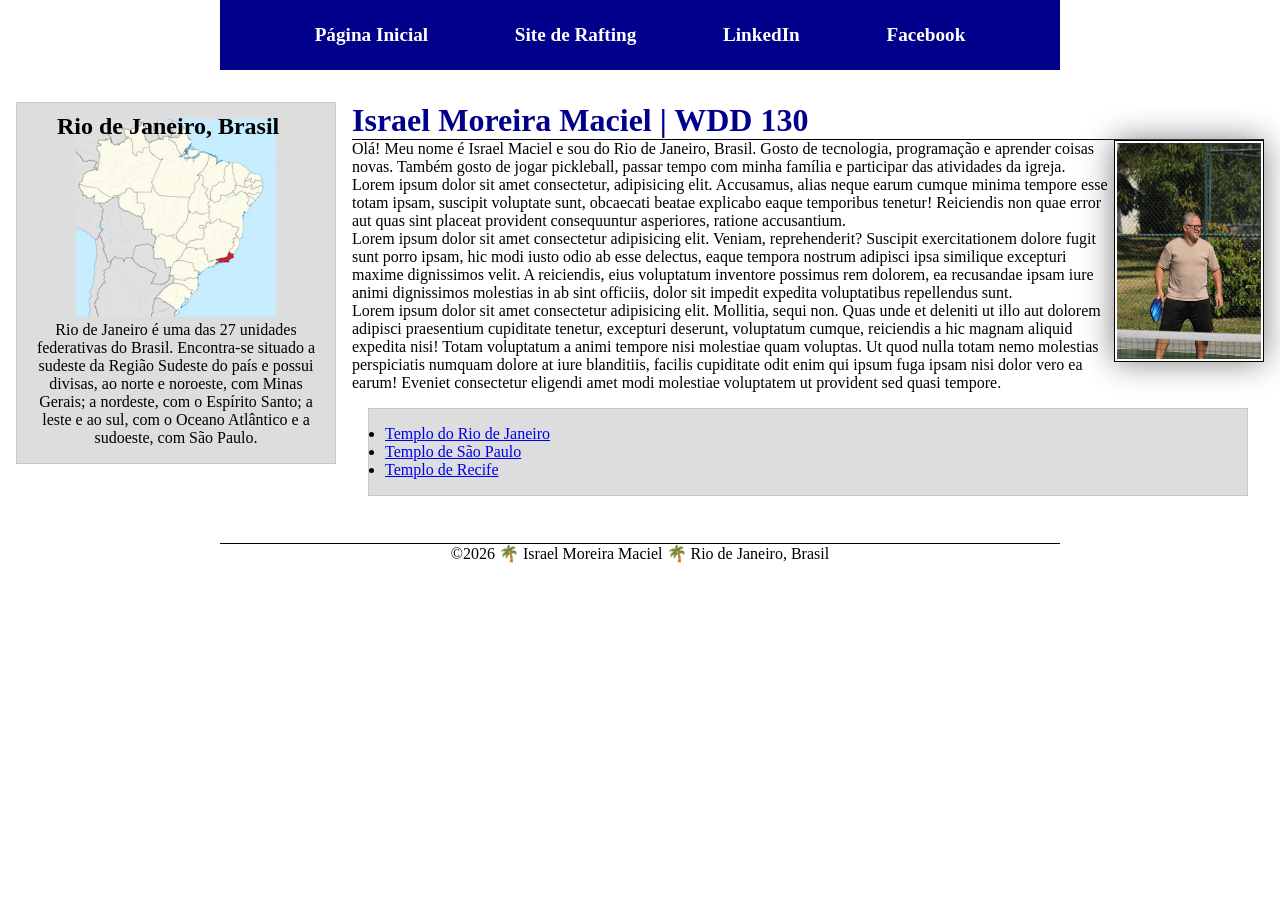
<file: index.html>
<!DOCTYPE html>
<html lang="pt-br">
<head>
    <meta charset="UTF-8">
    <meta name="viewport" content="width=device-width, initial-scale=1.0">
    <title>Israel Moreira Maciel | WDD 130</title>
    <meta name="description" content="Página do Perfil de Israel Moreira Maciel, Curso WDD 130">
    <meta name="author" content="Israel Moreira Maciel">
    <link rel="stylesheet" href="estilos/estilos.css">
</head>
<body>
    <header>
        <nav>
            <a href="#">Página Inicial</a>
            <a href="wwr/">Site de Rafting</a>
            <a href="https://linkedin.com" target="_blank">LinkedIn</a>
            <a href="https://facebook.com" target="_blank">Facebook</a>
        </nav>
    </header>
    <div class="grid">
        <main>
            <h1>Israel Moreira Maciel | WDD 130</h1>
            <img 
            src="imagens/perfil.jpg" alt="Foto do Perfil de Israel Maciel" width="200">
            <p>Olá! Meu nome é Israel Maciel e sou do Rio de Janeiro, Brasil.
  Gosto de tecnologia, programação e aprender coisas novas.
  Também gosto de jogar pickleball, passar tempo com minha família
  e participar das atividades da igreja.</p>
           <p>Lorem ipsum dolor sit amet consectetur, adipisicing elit. Accusamus, alias neque earum cumque minima tempore esse totam ipsam, suscipit voluptate sunt, obcaecati beatae explicabo eaque temporibus tenetur! Reiciendis non quae error aut quas sint placeat provident consequuntur asperiores, ratione accusantium.</p>
            <p>Lorem ipsum dolor sit amet consectetur adipisicing elit. Veniam, reprehenderit? Suscipit exercitationem dolore fugit sunt porro ipsam, hic modi iusto odio ab esse delectus, eaque tempora nostrum adipisci ipsa similique excepturi maxime dignissimos velit. A reiciendis, eius voluptatum inventore possimus rem dolorem, ea recusandae ipsam iure animi dignissimos molestias in ab sint officiis, dolor sit impedit expedita voluptatibus repellendus sunt.</p>
            <p>Lorem ipsum dolor sit amet consectetur adipisicing elit. Mollitia, sequi non. Quas unde et deleniti ut illo aut dolorem adipisci praesentium cupiditate tenetur, excepturi deserunt, voluptatum cumque, reiciendis a hic magnam aliquid expedita nisi! Totam voluptatum a animi tempore nisi molestiae quam voluptas. Ut quod nulla totam nemo molestias perspiciatis numquam dolore at iure blanditiis, facilis cupiditate odit enim qui ipsum fuga ipsam nisi dolor vero ea earum! Eveniet consectetur eligendi amet modi molestiae voluptatem ut provident sed quasi tempore.</p>

            <ul class="caixa">
                <li><a href="https://www.churchofjesuschrist.org/temples/details/rio-de-janeiro-brazil-temple?lang=por" target="_blank">Templo do Rio de Janeiro</a></li>
                <li><a href="https://www.churchofjesuschrist.org/temples/details/sao-paulo-brazil-temple?lang=por" target="_blank">Templo de São Paulo</a></li>
               <li><a href="https://www.churchofjesuschrist.org/temples/details/recife-brazil-temple?lang=por" target="_blank">Templo de Recife</a></li>
           </ul>

         </main>
        <aside class="caixa">
            <h2>Rio de Janeiro, Brasil</h2>
            <img src="imagens/rio-de-janeiro-in-brazil.png" alt="Rio de Janeiro no mapa do Brasil">
           <p>Rio de Janeiro é uma das 27 unidades federativas do Brasil. Encontra-se situado a sudeste da Região Sudeste do país e possui divisas, ao norte e noroeste, com Minas Gerais; a nordeste, com o Espírito Santo; a leste e ao sul, com o Oceano Atlântico e a sudoeste, com São Paulo.</p>
        </aside>
    </div>
    <footer>
        <p>©2026 🌴 Israel Moreira Maciel 🌴 Rio de Janeiro, Brasil</p>
    </footer>
</body>
</html>
</file>
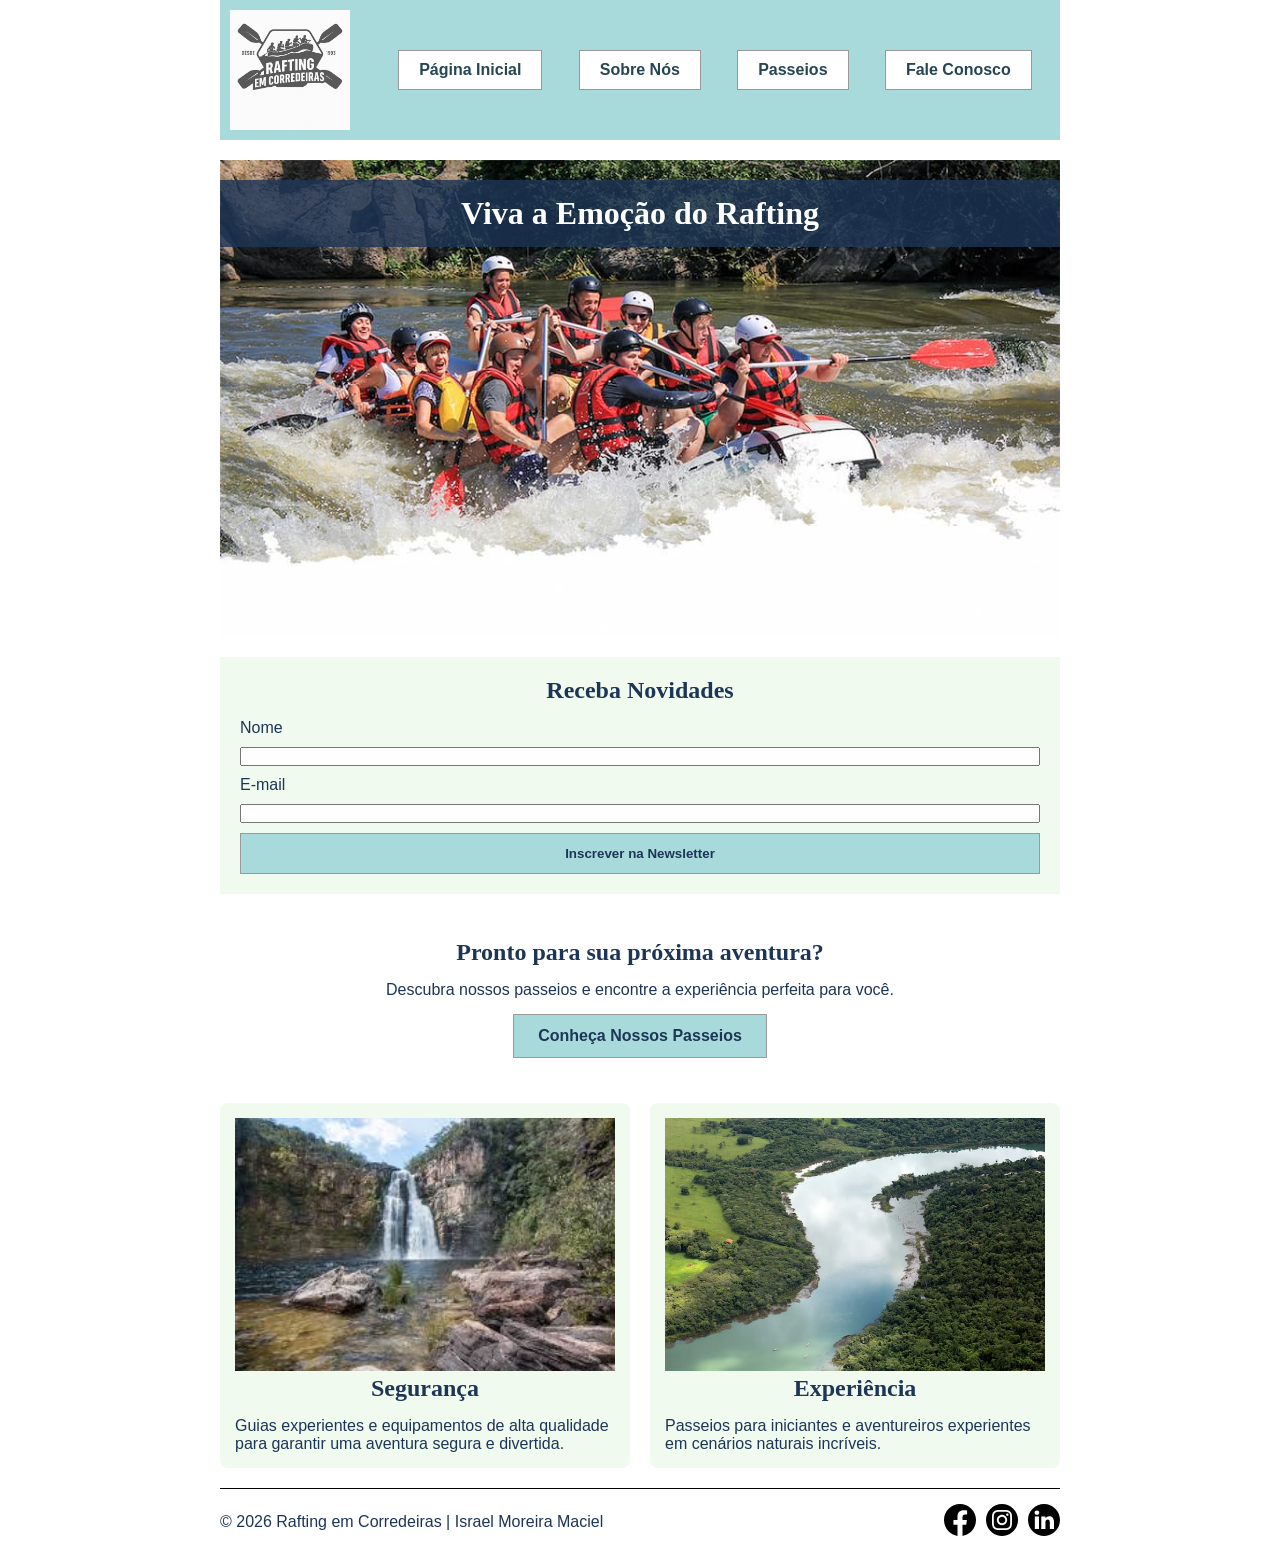
<file: wwr/index.html>
<!DOCTYPE html>
<html lang="pt-BR">

<head>
    <meta charset="UTF-8">
    <meta name="description"
        content="Rafting em Corredeiras oferece aventuras inesquecíveis, passeios emocionantes e experiências seguras em meio à natureza.">
    <meta name="author" content="Israel Moreira Maciel">
    <meta name="viewport" content="width=device-width, initial-scale=1.0">
    <title>Rafting em Corredeiras | Aventuras e Passeios de Rafting</title>
    <link rel="stylesheet" href="estilos/rafting.css">
</head>

<body>
    <header> <img src="imagens/logo.png" alt="Logo Rafting em Corredeiras">
        <nav> <a href="index.html">Página Inicial</a> <a href="sobre.html">Sobre Nós</a> <a
                href="passeios.html">Passeios</a> <a href="contato.html">Fale Conosco</a> </nav>
    </header>
    <main>
        <div class="hero"> <img src="imagens/hero2.jpg" alt="Aventura de rafting">
            <h1>Viva a Emoção do Rafting</h1>
        </div>
        <section class="newsletter">
            <h2>Receba Novidades</h2>
            <form action="#" method="post"> <label for="nome-news">Nome</label> <input type="text" id="nome-news"
                    name="nome-news" required> <label for="email-news">E-mail</label> <input type="email"
                    id="email-news" name="email-news" required> <button type="submit">Inscrever na Newsletter</button>
            </form>
        </section>
        <section class="cta">
            <h2>Pronto para sua próxima aventura?</h2>
            <p> Descubra nossos passeios e encontre a experiência perfeita para você. </p> <a href="passeios.html"
                class="botao-cta"> Conheça Nossos Passeios </a>
        </section>
        <section class="home-grid">
            <div> <img src="imagens/aventura1.jpg" alt="Rafting em corredeiras">
                <h2>Segurança</h2>
                <p> Guias experientes e equipamentos de alta qualidade para garantir uma aventura segura e divertida.
                </p>
            </div>
            <div> <img src="imagens/aventura3.jpg" alt="Grupo praticando rafting">
                <h2>Experiência</h2>
                <p> Passeios para iniciantes e aventureiros experientes em cenários naturais incríveis. </p>
            </div>
        </section>
    </main>
    <footer>
        <p> © 2026 Rafting em Corredeiras | Israel Moreira Maciel </p>
        <nav class="redes-sociais"> <a href="https://facebook.com"> <img src="imagens/facebook.svg" alt="Facebook"> </a>
            <a href="https://instagram.com"> <img src="imagens/instagram.svg" alt="Instagram"> </a> <a
                href="https://linkedin.com"> <img src="imagens/linkedin.svg" alt="LinkedIn"> </a>
        </nav>
    </footer>
</body>

</html>
</file>
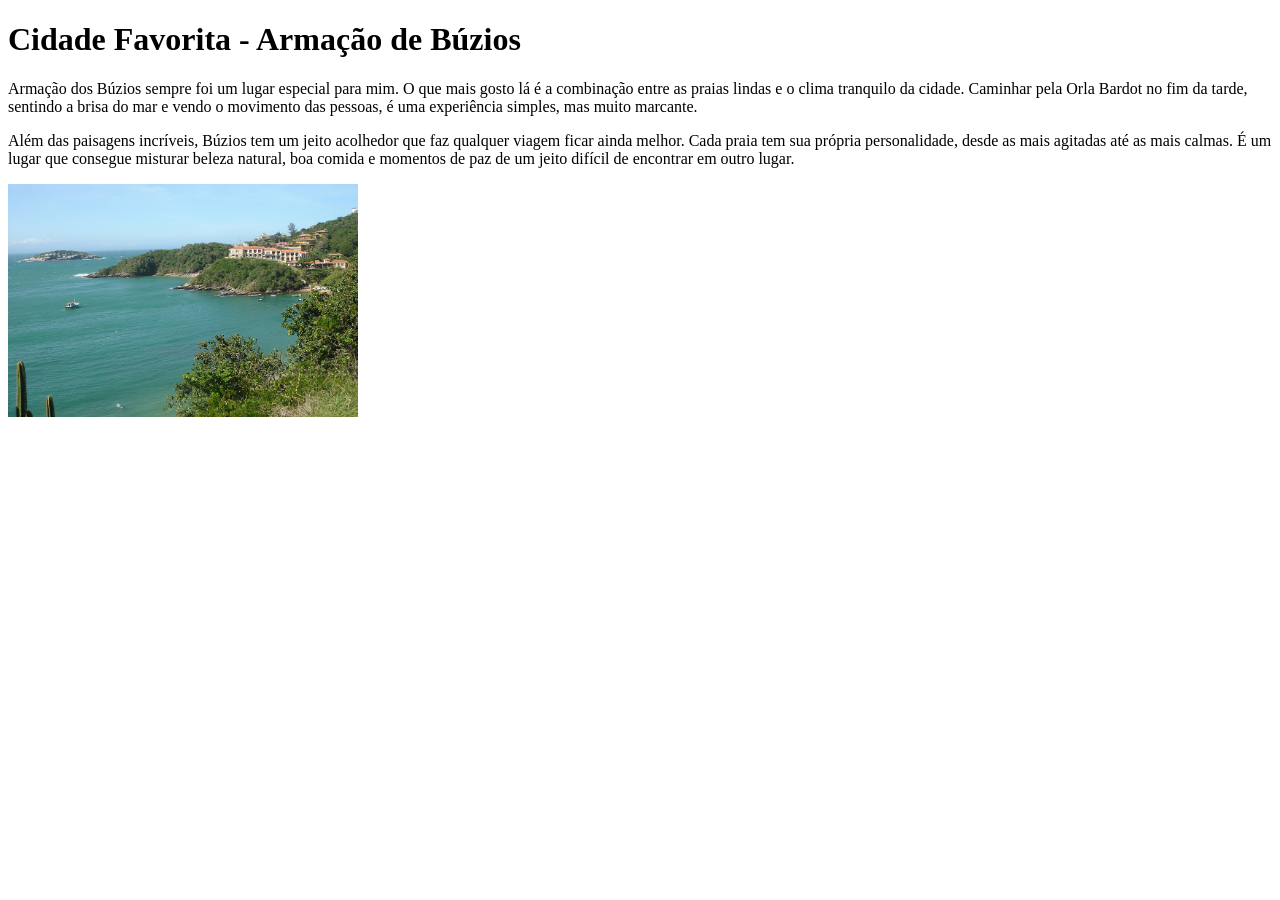
<file: semana01/cidade-favorita.html>
<!DOCTYPE html>
<html lang="pt-BR">
<head>
    <meta charset="UTF-8">
    <meta name="viewport" content="width=device-width, initial-scale=1.0">
    <title>Cidade Favorita</title>
</head>
<body>
    <h1>Cidade Favorita - Armação de Búzios</h1>
    <p>Armação dos Búzios sempre foi um lugar especial para mim. O que mais gosto lá é a combinação entre as praias lindas e o clima tranquilo da cidade. Caminhar pela Orla Bardot no fim da tarde, sentindo a brisa do mar e vendo o movimento das pessoas, é uma experiência simples, mas muito marcante.</p>
    <p>Além das paisagens incríveis, Búzios tem um jeito acolhedor que faz qualquer viagem ficar ainda melhor. Cada praia tem sua própria personalidade, desde as mais agitadas até as mais calmas. É um lugar que consegue misturar beleza natural, boa comida e momentos de paz de um jeito difícil de encontrar em outro lugar.</p>
    <img src="imagens/praia-joao-fernandes-armacao-buzios.JPG" width="350">
</body>
</html>
</file>
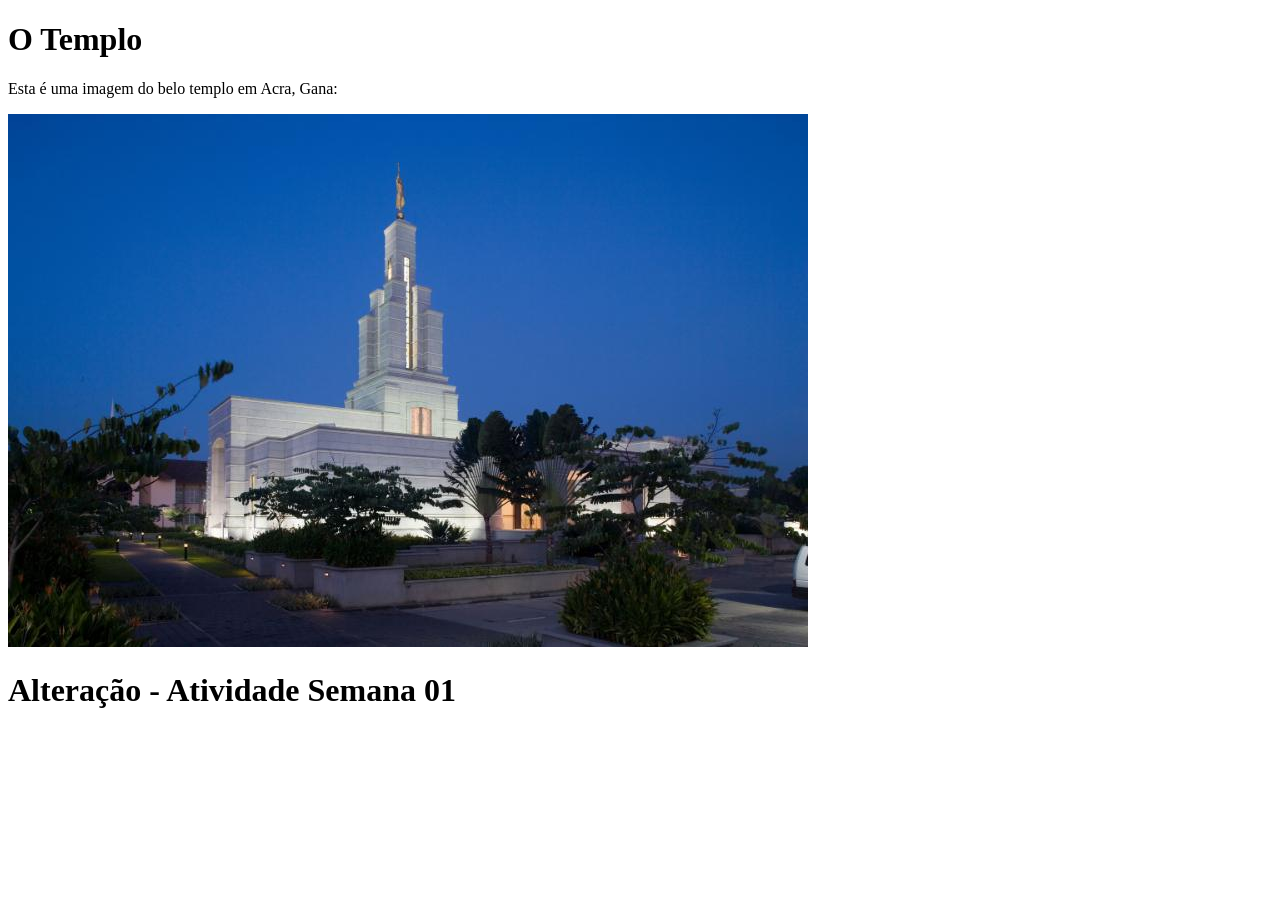
<file: semana01/imagens.html>
<!DOCTYPE html>
<html lang="pt-br">
<head>
    <meta charset="UTF-8">
    <meta name="viewport" content="width=device-width, initial-scale=1.0">
    <title>Imagem do Templo</title>
</head>
<body>
    <h1>O Templo</h1>
    <p>Esta é uma imagem do belo templo em Acra, Gana:</p>
    <img src="imagens/templo-pequeno.jpg" alt="O Templo de Acra, Gana">
    <h1>Alteração - Atividade Semana 01</h1>
</body>
</html>
</file>
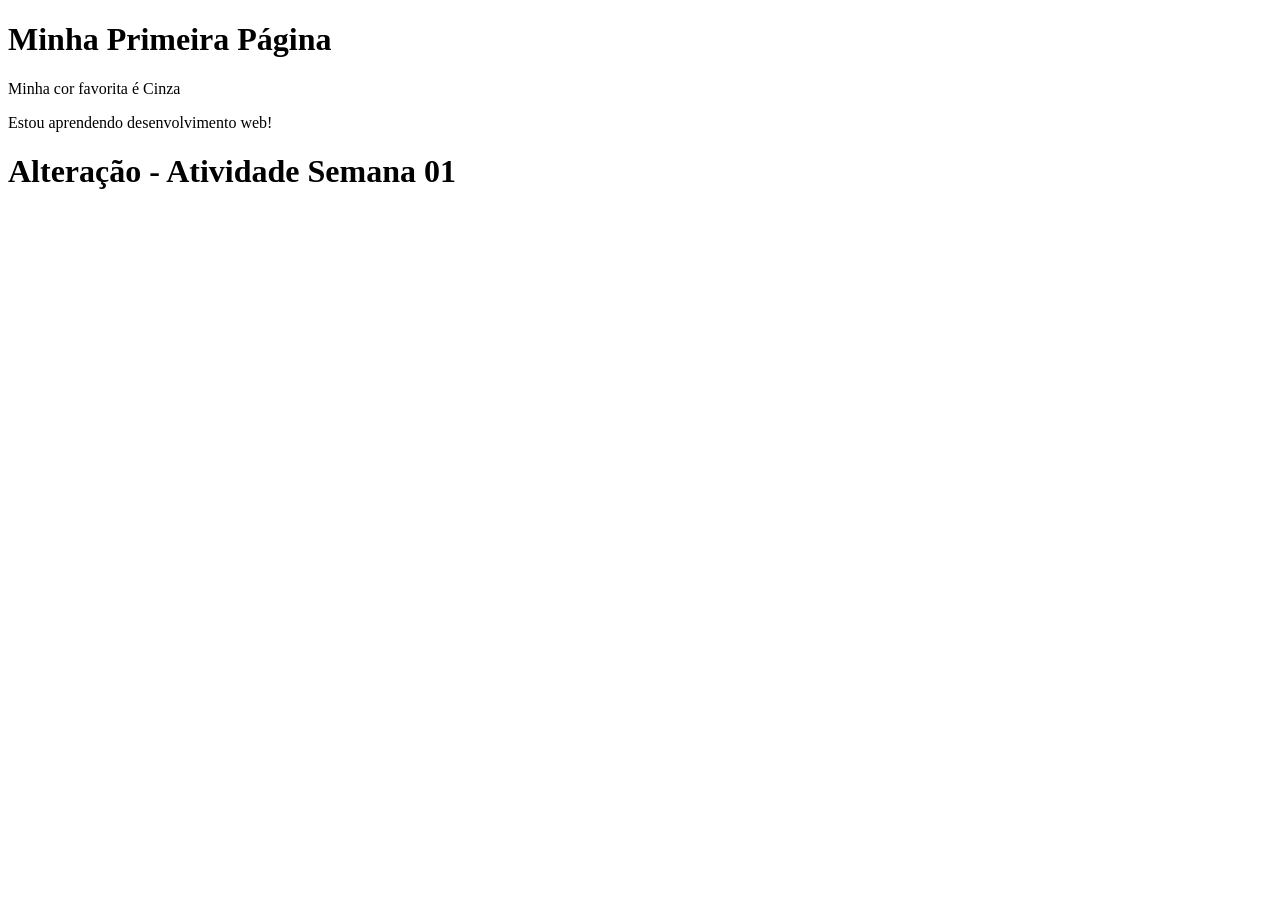
<file: semana01/primeira-pagina.html>
<!DOCTYPE html>
<html lang="pt-br">
<head>
    <meta charset="UTF-8">
    <meta name="viewport" content="width=device-width, initial-scale=1.0">
    <title>Minha Primeira Página</title>
</head>
<body>
    <h1>Minha Primeira Página</h1>
    <p>Minha cor favorita é Cinza</p>
    <p>Estou aprendendo desenvolvimento web!</p>
    <h1></h1>
    <h1>Alteração - Atividade Semana 01</h1>
</body>
</html>
</file>
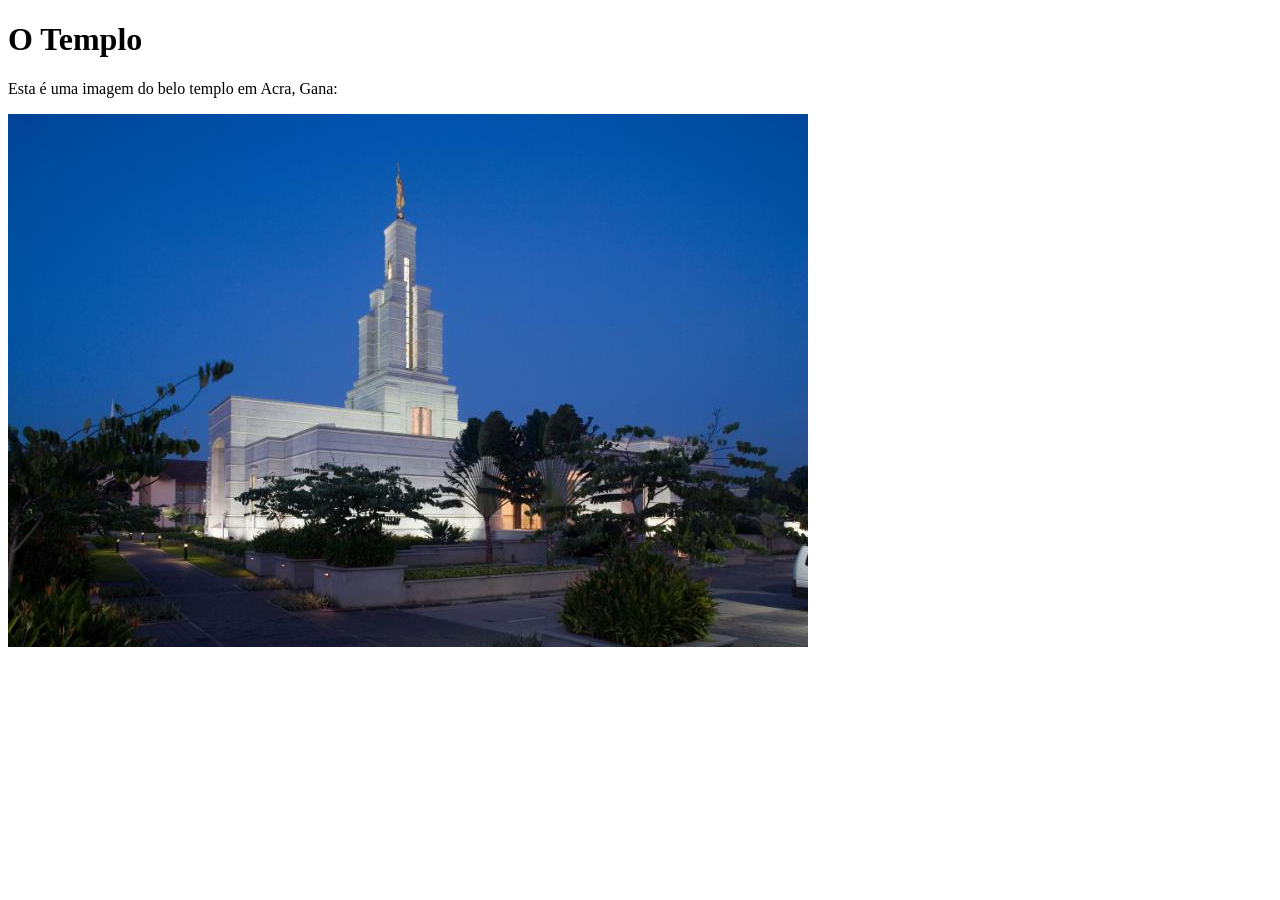
<file: semana01/solucao-imagens.html>
<!DOCTYPE html>
<html lang="pt-br">
<head>
    <meta charset="UTF-8">
    <meta name="viewport" content="width=device-width, initial-scale=1.0">
    <title>Imagem do Templo</title>
</head>
<body>
    <h1>O Templo</h1>
    <p>Esta é uma imagem do belo templo em Acra, Gana:</p>
    <img src="imagens/templo-pequeno.jpg" alt="Templo de Acra, Gana">

</body>
</html>
</file>
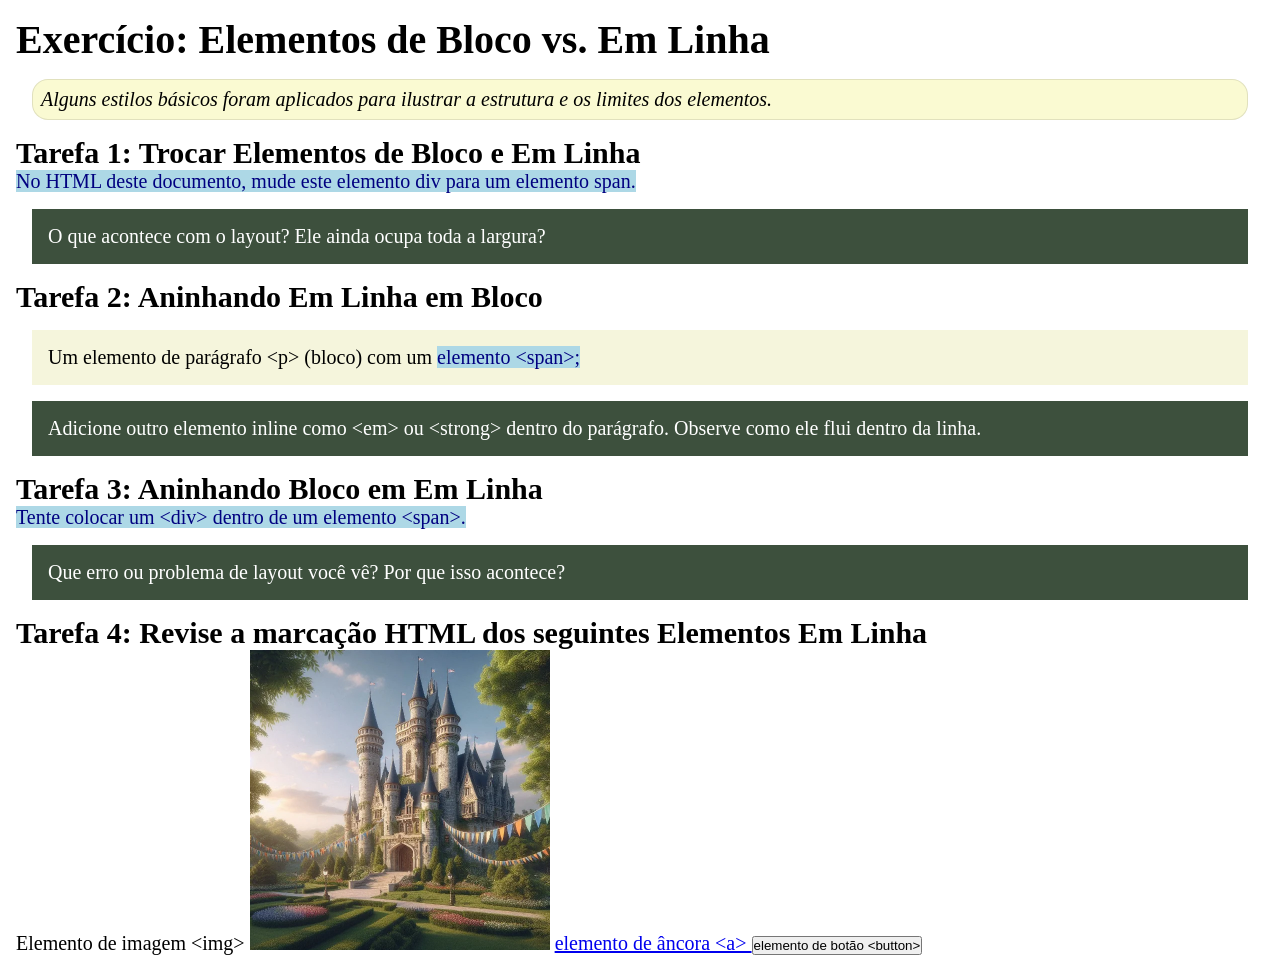
<file: semana02/bloco-vs-inline.html>
<!DOCTYPE html>
<html lang="pt-br">

<head>
    <meta charset="UTF-8">
    <meta name="viewport" content="width=device-width, initial-scale=1.0">
    <title>Exercício: Elementos de Bloco vs. Inline</title>
    <link rel="stylesheet" href="estilos/bloco-vs-inline.css">
</head>

<body>
    <main>
        <h1>Exercício: Elementos de Bloco vs. Em Linha</h1>
        <p class="note">Alguns estilos básicos foram aplicados para ilustrar a estrutura e os limites dos elementos.</p>

        <h2>Tarefa 1: Trocar Elementos de Bloco e Em Linha</h2>
        <span>No HTML deste documento, mude este elemento div para um elemento span.</span>

        <p class="question">O que acontece com o layout? Ele ainda ocupa toda a largura?</p>

        <h2>Tarefa 2: Aninhando Em Linha em Bloco</h2>
        <p>Um elemento de parágrafo &lt;p&gt; (bloco) com um <span>elemento &lt;span&gt;;</span></p>
        <p class="question">Adicione outro elemento inline como &lt;em&gt; ou &lt;strong&gt; dentro do parágrafo.
            Observe como ele flui dentro da linha.</p>

        <h2>Tarefa 3: Aninhando Bloco em Em Linha</h2>
        <span>Tente colocar um &lt;div&gt; dentro de um elemento &lt;span&gt;.</span>
        <p class="question">Que erro ou problema de layout você vê? Por que isso acontece?</p>


        <h2>Tarefa 4: Revise a marcação HTML dos seguintes Elementos Em Linha</h2>
        Elemento de imagem &lt;img&gt;
        <img src="imagens/castelo.webp" alt="imagem (imagens estão em linha)" width="300" height="300">
        <a href="https://churchofjesuschrist.org">elemento de âncora &lt;a&gt; </a>
        <button type="button">elemento de botão &lt;button&gt;</button>
    </main>
</body>

</html>
</file>
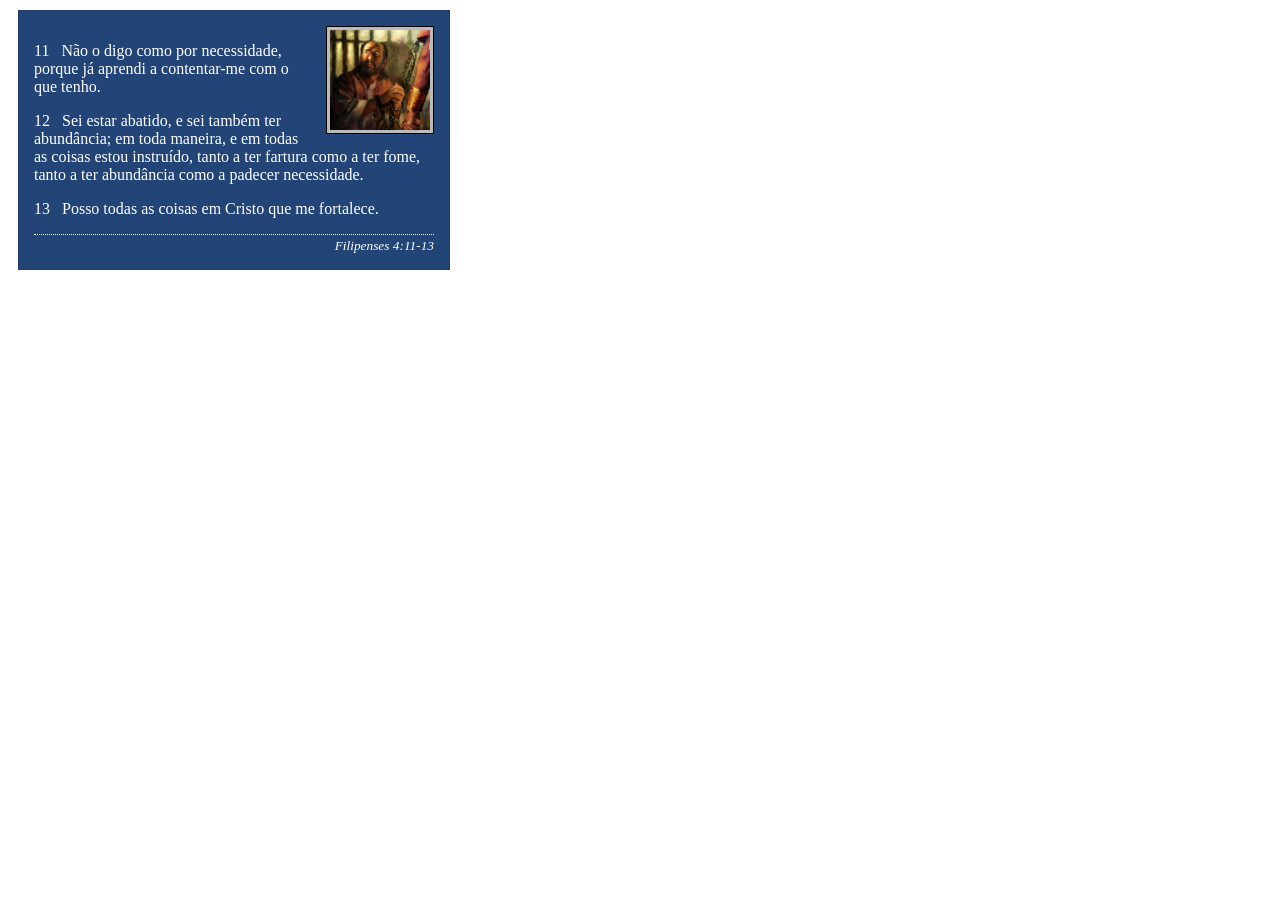
<file: semana02/box-model-solucao.html>
<!DOCTYPE html>
<html lang="pt-br">

<head>
    <meta charset="UTF-8">
    <meta name="viewport" content="width=device-width, initial-scale=1.0">
    <title>Atividade de Box Model</title>
    <link rel="stylesheet" href="estilos/box-model-solucao.css">
</head>

<body>
    <main>
        <div class="callout">
            <img src="imagens/apostolo-paulo-preso.webp" alt="Apóstolo Paulo - Preso em Roma" width="200" height="200">
            <blockquote>
                <p>11 &nbsp; Não o digo como por necessidade, porque já aprendi a contentar-me com o que tenho.</p>
                <p>12 &nbsp; Sei estar abatido, e sei também ter abundância; em toda maneira, e em todas as coisas estou
                    instruído, tanto a ter fartura como a ter fome, tanto a ter abundância como a padecer necessidade.
                </p>
                <p>13 &nbsp; Posso todas as coisas em Cristo que me fortalece.</p>
            </blockquote>
            <cite>Filipenses 4:11-13</cite>
        </div>
    </main>
</body>

</html>
</file>
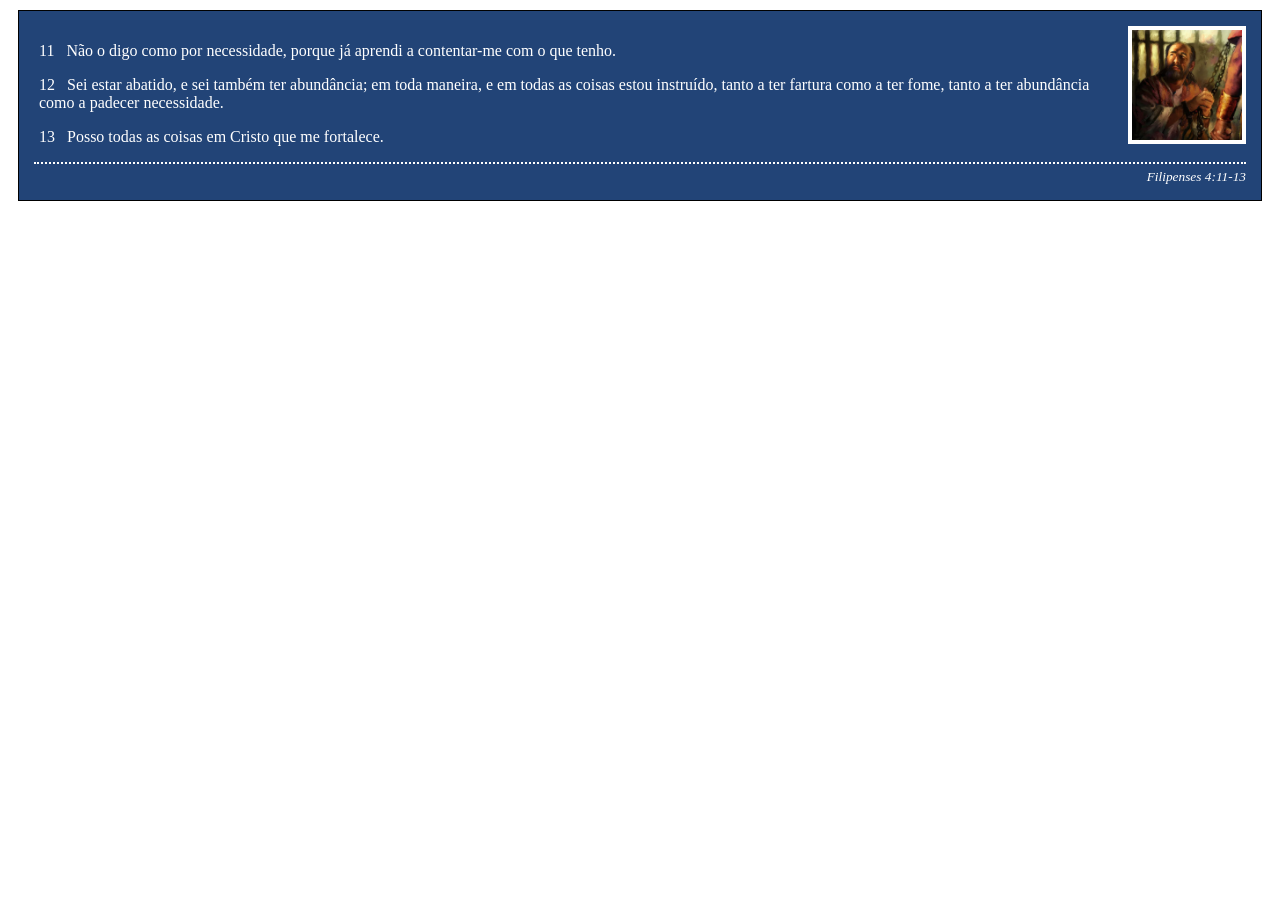
<file: semana02/box-model.html>
<!DOCTYPE html>
<html lang="pt-br">
<head>
    <meta charset="UTF-8">
    <meta name="viewport" content="width=device-width, initial-scale=1.0">
    <title>Atividade de Box Model</title>
    <link rel="stylesheet" href="estilos/box-model.css">
</head>
<body>
    <main>
        <div class="callout">
            <img src="imagens/apostolo-paulo-preso.webp" alt="Apóstolo Paulo - Preso em Roma" width="200" height="200">
            <blockquote>
                <p>11 &nbsp; Não o digo como por necessidade, porque já aprendi a contentar-me com o que tenho.</p>
                <p>12 &nbsp; Sei estar abatido, e sei também ter abundância; em toda maneira, e em todas as coisas estou instruído, tanto a ter fartura como a ter fome, tanto a ter abundância como a padecer necessidade.</p>
                <p>13 &nbsp; Posso todas as coisas em Cristo que me fortalece.</p>
            </blockquote>
            <cite>Filipenses 4:11-13</cite>
        </div>
    </main>
</body>
</html>
</file>
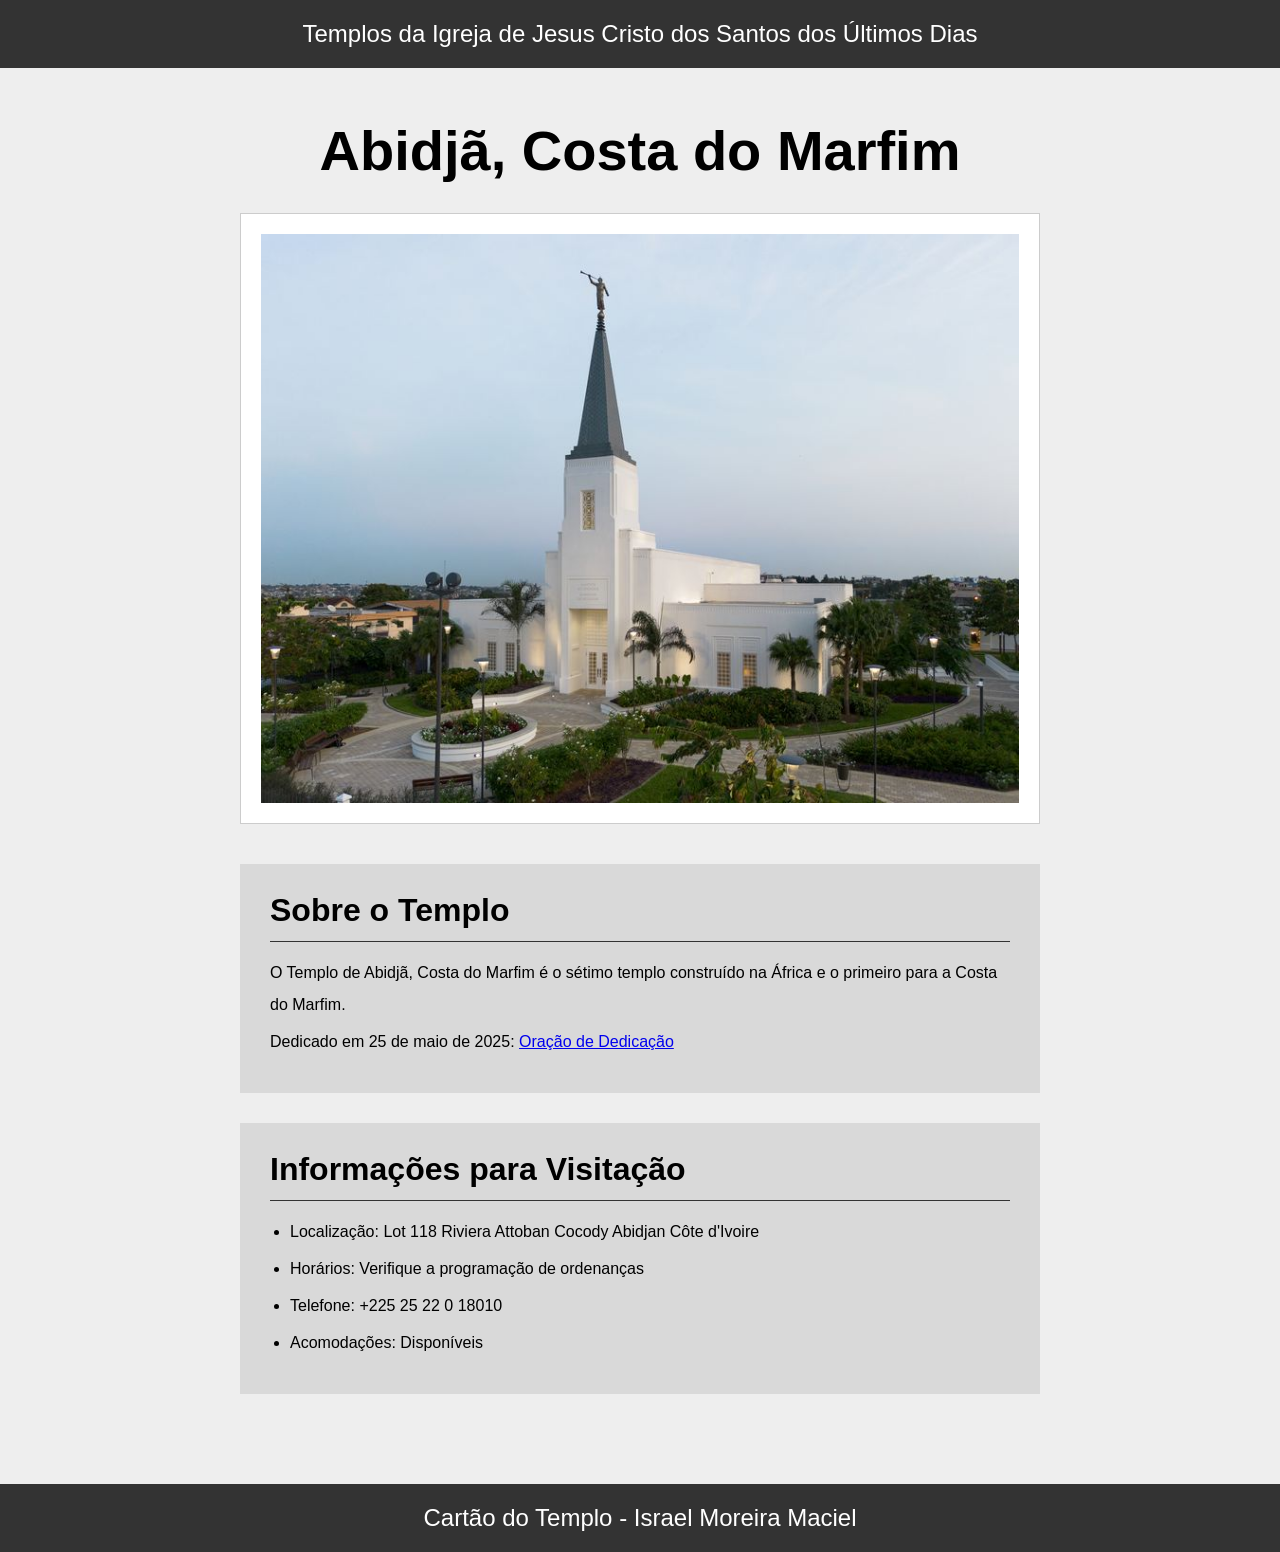
<file: semana02/templo.html>
<!DOCTYPE html>
<html lang="pt-BR">

<head>
    <meta charset="UTF-8">
    <meta name="viewport" content="width=device-width, initial-scale=1.0">
    <title>Cartão do Templo - Abidjã, Costa do Marfim</title>
    <link rel="stylesheet" href="estilos/templo.css">
</head>

<body>
    <header>
        <p>Templos da Igreja de Jesus Cristo dos Santos dos Últimos Dias</p>
    </header>
    <main>
        <h1>Abidjã, Costa do Marfim</h1>
        <picture>
            <img src="imagens/abidja-costa-do-marfim.jpeg" alt="Templo de Abidjã, Costa do Marfim">
        </picture>
        <section>
            <h2>Sobre o Templo</h2>
            <p>O Templo de Abidjã, Costa do Marfim é o sétimo templo construído na África e o primeiro para a Costa do Marfim.</p>
            <p>Dedicado em 25 de maio de 2025: <a
                    href="https://www.churchofjesuschrist.org/temples/dedicatory-prayer/abidjan-ivory-coast-temple/2025-05-25?lang=eng"
                    target="_blank" rel="noopener noreferrer">Oração de Dedicação</a></p>
        </section>
        <section>
            <h2>Informações para Visitação</h2>
            <ul>
                <li>Localização: Lot 118 Riviera Attoban Cocody Abidjan Côte d'Ivoire</li>
                <li>Horários: Verifique a programação de ordenanças</li>
                <li>Telefone: +225 25 22 0 18010</li>
                <li>Acomodações: Disponíveis</li>
            </ul>
        </section>
    </main>
    <footer>
        <p>Cartão do Templo - Israel Moreira Maciel</p>
    </footer>
</body>

</html>
</file>
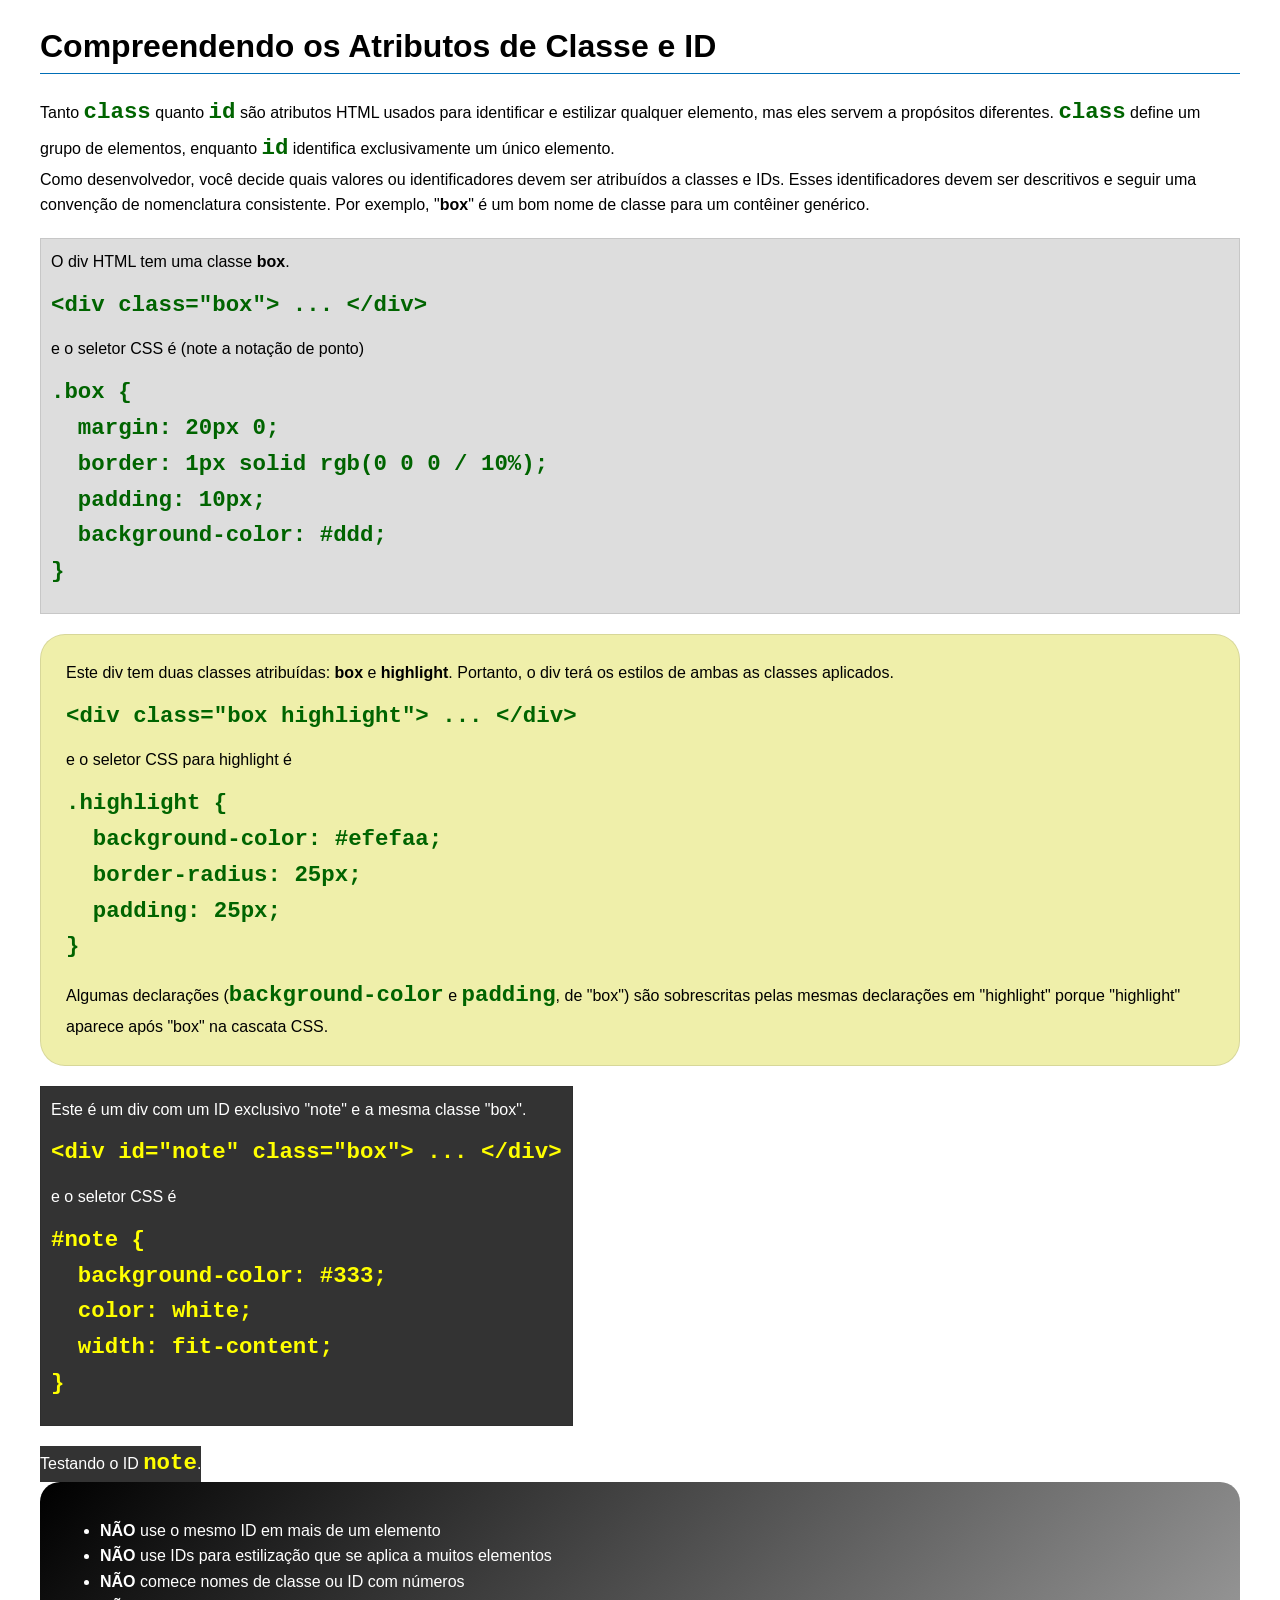
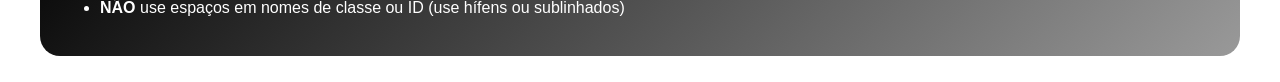
<file: semana03/classe-e-id.html>
<!DOCTYPE html>
<html lang="pt-br">

<head>
    <meta charset="UTF-8">
    <meta name="viewport" content="width=device-width, initial-scale=1.0">
    <title>Atributos de Classe vs ID</title>
    <link rel="stylesheet" href="estilos/classe-e-id.css">
</head>

<body>
    <h1>Compreendendo os Atributos de Classe e ID</h1>
    <p>Tanto <code>class</code> quanto <code>id</code> são atributos HTML usados para identificar e estilizar qualquer
        elemento, mas eles servem a propósitos diferentes. <code>class</code> define um grupo de elementos, enquanto
        <code>id</code> identifica exclusivamente um único elemento.
    </p>
    <p>Como desenvolvedor, você decide quais valores ou identificadores devem ser atribuídos a classes e IDs. Esses
        identificadores devem ser descritivos e seguir uma convenção de nomenclatura consistente. Por exemplo,
        "<strong>box</strong>" é um bom nome de classe para um contêiner genérico.</p>
    <div class="box">
        <p>O div HTML tem uma classe <strong>box</strong>.</p>
        <pre><code class="html">&lt;div class="box"&gt; ... &lt;/div&gt;</code></pre>
        e o seletor CSS é (note a notação de ponto)
        <pre><code class="css">.box {
  margin: 20px 0;
  border: 1px solid rgb(0 0 0 / 10%);
  padding: 10px;
  background-color: #ddd; 
}</code></pre>
    </div>

    <div class="box highlight">
        <p>Este div tem duas classes atribuídas: <strong>box</strong> e <strong>highlight</strong>. Portanto, o div terá
            os estilos de ambas as classes aplicados.</p>
        <pre><code class="html">&lt;div class="box highlight"&gt; ... &lt;/div&gt;</code></pre>
        e o seletor CSS para highlight é
        <pre><code class="css">.highlight {
  background-color: #efefaa;
  border-radius: 25px;
  padding: 25px;
}</code></pre>
        <p>Algumas declarações (<code>background-color</code> e <code>padding</code>, de "box") são sobrescritas pelas
            mesmas declarações em "highlight" porque "highlight" aparece após "box" na cascata CSS.</p>
    </div>

    <div id="note" class="box">
        <p>Este é um div com um ID exclusivo "note" e a mesma classe "box".</p>
        <pre><code class="html">&lt;div id="note" class="box"&gt; ... &lt;/div&gt;</code></pre>
        e o seletor CSS é
        <pre><code class="css">#note {
  background-color: #333;
  color: white;
  width: fit-content;
}</code></pre>
    </div>

    <div id="note">
        <p>Testando o ID <code>note</code>.</p>
    </div>

    <section id="melhor-pratica">
        <ul>
            <li><strong>NÃO</strong> use o mesmo ID em mais de um elemento</li>
            <li><strong>NÃO</strong> use IDs para estilização que se aplica a muitos elementos</li>
            <li><strong>NÃO</strong> comece nomes de classe ou ID com números</li>
            <li><strong>NÃO</strong> use espaços em nomes de classe ou ID (use hífens ou sublinhados)</li>
        </ul>
    </section>

    <br>

</body>

</html>
</file>
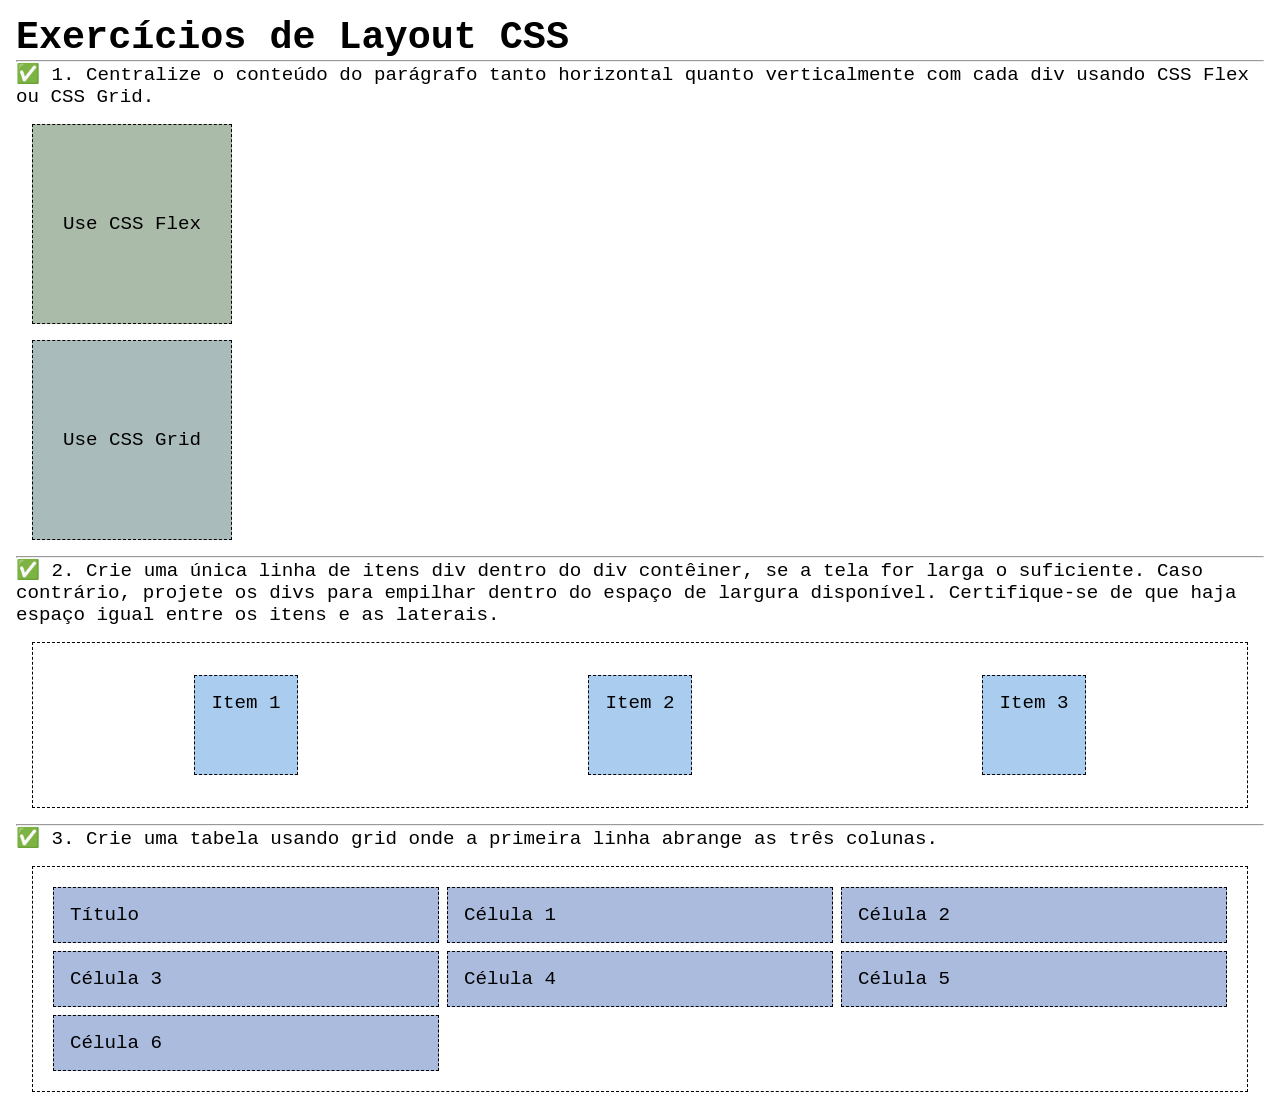
<file: semana04/exercicios-layout.html>
<!DOCTYPE html>
<html lang="pt-br">

<head>
    <meta charset="UTF-8">
    <meta name="viewport" content="width=device-width, initial-scale=1.0">
    <title>Exercícios de Layout CSS</title>
    <link rel="stylesheet" href="estilos/solucoes-dos-exercicios-de-layout.css">
</head>

<body>
    <main>
        <h1>Exercícios de Layout CSS</h1>
        <hr>
        <p>✅ 1. Centralize o conteúdo do parágrafo tanto horizontal quanto verticalmente com cada div usando CSS Flex ou
            CSS Grid.
        </p>
        <div class="one flex">
            <p>Use CSS Flex</p>
        </div>
        <div class="one grid">
            <p>Use CSS Grid</p>
        </div>
        <hr>
        <p>✅ 2. Crie uma única linha de itens div dentro do div contêiner, se a tela for larga o suficiente. Caso
            contrário, projete os
            divs para empilhar dentro do espaço de largura disponível. Certifique-se de que haja espaço igual entre os
            itens e as laterais.</p>
        <div class="container2">
            <div class="dois">
                <p>Item 1</p>
            </div>
            <div class="dois">
                <p>Item 2</p>
            </div>
            <div class="dois">
                <p>Item 3</p>
            </div>
        </div>
        <hr>
        <p>✅ 3. Crie uma tabela usando grid onde a primeira linha abrange as três colunas. </p>
        <div class="container3">
            <div class="tres colunas-3">
                <p>Título</p>
            </div>
            <div class="tres">
                <p>Célula 1</p>
            </div>
            <div class="tres">
                <p>Célula 2</p>
            </div>
            <div class="tres">
                <p>Célula 3</p>
            </div>
            <div class="tres">
                <p>Célula 4</p>
            </div>
            <div class="tres">
                <p>Célula 5</p>
            </div>
            <div class="tres">
                <p>Célula 6</p>
            </div>

        </div>
    </main>
</body>

</html>
</file>
<file: estilos/estilos.css>
* {
    margin: 0;
    padding: 0;
    box-sizing: border-box;
}

header, footer {
    max-width: 840px;
    margin: 0 auto;
}

nav {
    background-color: darkblue;
    padding: 1rem;
    display: flex;
    justify-content: space-evenly;
    align-items: center;
}

nav a {
    display: block;
    color: white;
    display: block;
    padding: 0.5rem;
    text-decoration: none;
    font-size: 1.2rem;
    font-weight: 700;

}

h1 {
    color: darkblue;
    border-bottom: 1px solid #000;
}

main {
    grid-column: 2 / 3;
    margin: 1rem;
}

main img {
    width: 150px;
    height: auto;
    border: 1px solid black;
    padding: 2px;
    box-shadow: 0 0 30px gray;
    float: right;
}

p {
    padding: 0;
}

aside {
    width: 20rem;
    text-align: center;
    position: relative;
    grid-column: 1 / 2;
    grid-row: 1 / 2;
}

aside img {
    width: 200px;
    height: auto;
}

aside h2 {
    position: absolute;
    top: 10px;
    left: 40px;
    color: black;
}

footer {
    margin-top: 15px;
    border-top: 1px solid #000;
    text-align: center;
}

.grid {
    display: grid;
    align-items: start;
    grid-template-columns: 20rem 1fr;
    gap: 1rem;
    margin-top: 1rem;
}

/* Seletores de Classe */
.caixa {
    margin: 1rem;
    border: 1px solid rgb(0 0 0 / 10%);
    padding: 1rem;
    background-color: #ddd;
    color: #000;
}
</file>
<file: wwr/estilos/rafting.css>
:root {
    --cor-primaria: #1d3557;
    --cor-secundaria: #264653;
    --cor-destaque1: #a8dadc;
    --cor-destaque2: #f1faee;

    --fonte-titulo: Georgia, serif;
    --fonte-body: Arial, Helvetica, sans-serif;
}

* {
    margin: 0;
    padding: 0;
    box-sizing: border-box;
}

body {
    font-family: var(--fonte-body);
    color: var(--cor-primaria);
    background-color: white;
}

header,
main,
footer {
    width: 840px;
    margin: 0 auto;
}

main {
    margin-top: 20px;
}

/* HEADER */

header {
    display: grid;
    grid-template-columns: 150px 1fr;
    align-items: center;
    background-color: var(--cor-destaque1);
    padding: 10px;
}

header img {
    width: 120px;
}

nav {
    display: flex;
    justify-content: space-around;
}

nav a {
    text-decoration: none;
    color: var(--cor-secundaria);
    font-weight: bold;
    background-color: white;
    border: 1px solid #999;
    padding: 10px 20px;
}

/* TITULOS */

h1,
h2 {
    font-family: var(--fonte-titulo);
    text-align: center;
    color: var(--cor-primaria);
    margin-bottom: 15px;
}

/* HERO */

.hero {
    position: relative;
    margin-top: 20px;
}

.hero img {
    display: block;
    width: 100%;
}

.hero h1 {
    position: absolute;
    top: 20px;
    width: 100%;
    background-color: rgba(29, 53, 87, 0.8);
    color: white;
    padding: 15px;
}

.hero article {
    position: absolute;
    bottom: 20px;
    left: 20px;
    width: 90%;
    background-color: rgba(255, 255, 255, 0.9);
    padding: 15px;
}

.hero article img {
    float: right;
    width: 140px;
    margin-left: 15px;
}

/* HISTORIA */

.historia,
.aventuras {
    background-color: var(--cor-destaque2);
    padding: 20px;
    margin-top: 20px;
}

.historia-conteudo {
    display: flex;
    align-items: center;
    gap: 20px;
}

.historia-conteudo p {
    flex: 1;
}

.historia-conteudo img {
    width: 200px;
    height: 150px;
    object-fit: cover;
}

/* AVENTURAS */

.galeria {
    display: flex;
    justify-content: space-between;
}

.galeria figure {
    width: 150px;
    margin: 0;
    text-align: center;
}

.galeria img {
    width: 150px;
    height: 100px;
    object-fit: cover;
}

.galeria figcaption {
    margin-top: 5px;
}

/* FOOTER */

footer {
    display: flex;
    justify-content: space-between;
    align-items: center;
    margin-top: 20px;
    border-top: 1px solid #000;
    padding: 15px 0;
}

.redes-sociais {
    display: flex;
    gap: 10px;
}

.redes-sociais a {
    border: none;
    background: none;
    padding: 0;
}

.redes-sociais img {
    width: 32px;
}

/* Página Contato */

.contato-info {
    text-align: center;
    margin: 2rem 0;
}

.contato-info address {
    font-style: normal;
    line-height: 1.8;
    font-weight: bold;
}

.contato-grid {
    display: grid;
    grid-template-columns: 1fr 1fr;
    gap: 2rem;
    margin: 2rem 0;
}

.contato-grid h2 {
    display: none;
}

.mapa iframe {
    width: 100%;
    height: 400px;
    border: 1px solid #ccc;
}

.formulario form {
    display: flex;
    flex-direction: column;
    gap: 1rem;
}

.formulario input,
.formulario textarea {
    padding: .75rem;
}

.formulario label {
    font-weight: bold;
}

.formulario textarea {
    resize: vertical;
}

.newsletter {
    font-weight: normal;
}

fieldset {
    padding: 1rem;
    border: 1px solid #ccc;
}

button {
    padding: .75rem;
    cursor: pointer;
    background-color: var(--cor-destaque1);
    color: var(--cor-primaria);
    border: 1px solid #999;
    font-weight: bold;
}

button:hover {
    background-color: var(--cor-primaria);
    color: white;
}

.funcionarios {
    margin: 3rem 0;
    text-align: center;
}

.equipe {
    display: flex;
    justify-content: space-around;
    gap: 1rem;
}

.equipe figure {
    text-align: center;
}

.equipe img {
    width: 180px;
    height: 180px;
    object-fit: cover;
}

/* Página Inicial */

.newsletter {
    background-color: var(--cor-destaque2);
    padding: 20px;
    margin-top: 20px;
}

.newsletter form {
    display: flex;
    flex-direction: column;
    gap: 10px;
}

.cta {
    text-align: center;
    padding: 25px;
    margin: 20px 0;
}

.botao-cta {
    display: inline-block;
    margin-top: 15px;
    padding: 12px 24px;
    background-color: var(--cor-destaque1);
    color: var(--cor-primaria);
    text-decoration: none;
    font-weight: bold;
    border: 1px solid #999;
}

.home-grid {
    display: grid;
    grid-template-columns: 1fr 1fr;
    gap: 20px;
    margin: 20px 0;
}

.home-grid img {
    width: 100%;
}

.home-grid div {
    background-color: var(--cor-destaque2);
    padding: 15px;
    border-radius: 8px;
}

/* Página Passeios */

.passeios-grid {
    display: grid;
    grid-template-columns: repeat(3, 1fr);
    gap: 20px;
    margin: 20px 0;
}

.passeios-grid img {
    width: 100%;
    height: 200px;
    object-fit: cover;
}

.passeios-grid article {
    background-color: var(--cor-destaque2);
    padding: 15px;
    border-radius: 8px;
}

.passeios-grid h2 {
    display: none;
}

.tabela-passeios {
    margin: 30px 0;
}

.tabela-passeios table {
    width: 100%;
    border-collapse: collapse;
}

.tabela-passeios th,
.tabela-passeios td {
    border: 1px solid #999;
    padding: 10px;
    text-align: center;
}

.tabela-passeios th {
    background-color: var(--cor-destaque1);
}
</file>
<file: semana02/estilos/bloco-vs-inline.css>
* {
    margin: 0;
    padding: 0;
}

body {
    font-size: 20px;
    margin: 1rem;
}

p,
div {
    background-color: beige;
    margin: 1rem;
    padding: 1rem;
}

span {
    color: navy;
    background-color: lightblue;
}

code {
    margin: 0;
    padding: 0;
    color: green;
    font-size: 1.2rem;
}

.note {
    font-style: italic;
    background-color: lightgoldenrodyellow;
    border-radius: 1rem;
    border: 1px solid rgb(0 0 0 / 10%);
    margin: 1rem;
    padding: .5rem;
}

.question {
    background-color: #3d503d;
    color: #fff;
}
</file>
<file: semana02/estilos/box-model-solucao.css>
.callout {
    max-width: 400px;
    margin: 10px;
    border: 1px solid rgba(0, 0, 0, .1);
    padding: 15px;
    background-color: #247;
    color: #fff;
}

.callout img {
    float: right;
    margin: 0 0 10px 15px;
    border: 1px solid #000;
    padding: 3px;
    background-color: #bbb;
    width: 100px;
    height: auto;

}

blockquote {
    margin: 0;
}

cite {
    display: block;
    border-top: 1px dotted #fff;
    padding-top: 3px;
    text-align: right;
    font-size: smaller;
}
</file>
<file: semana02/estilos/box-model.css>
.callout {
    max-width: 500;
    margin: 10px;
    border: 1px solid #000;
    padding: 15px;
	background-color: #247;
    color: #fff;
}

.callout img {
	float: right;
    margin: 0 0 15px 15px;
    border: 1x solid #000;
    padding: 4px;
    background-color: #fff;
    width: 110px;
    height: auto;
}

blockquote {
	margin: 5px;
}

cite {
	display: block;
    border-top: 2px dotted #fff;
    padding-top: 5px;
    text-align: right;
    font-size: smaller;
}
</file>
<file: semana02/estilos/templo.css>
* {
    margin: 0;
    padding: 0;
}

body {
    font-family: Arial, Helvetica, sans-serif;
    background-color: #eee;
    color: #000;
}

header, footer {
    background-color: #333;
    color: #fff;
    text-align: center;
    padding: 20px;
}

header {
    font-size: 1.5rem;
}

main {
    margin: 0 auto;
    width: 800px;
    padding: 20px 0;
}

h1 {
    text-align: center;
    font-size: 3.5rem;
    margin: 30px 0;
}

picture {
    display: block;
    margin-bottom: 40px;
    background-color: #fff;
    padding: 20px;
    border: 1px solid #ccc;
}

img {
    width: 100%;
    height: auto;
    display: block;
}

section {
    background-color: #d9d9d9;
    margin-bottom: 30px;
    padding: 30px;
    line-height: 2rem;
}

section p {
    margin-bottom: 5px;
}

section h2 {
    margin-bottom: 15px;
    border-bottom: 1px solid #333;
    padding-bottom: 15px;
    font-size: 2rem;
}

section ul {
    margin-left: 20px;
}

section li {
    margin-bottom: 5px;
}

footer {
    margin-top: 40px;
    font-size: 1.5rem;
}
</file>
<file: semana03/estilos/classe-e-id.css>
body {
    font-family: Arial, sans-serif;
    line-height: 1.6;
    margin: 0;
    padding: 0 40px;
}

h1 {
    border-bottom: 1px solid rgb(0 110 182);
    padding-bottom: 0;
}



p {
    margin: 0;
}

code {
    color: darkgreen;
    font-weight: 700;
    font-size: 1.4rem;
}

/* Class exemplos - podem ser reutilizados */

.box {
    margin: 20px 0;
    border: 1px solid rgb(0 0 0 / 10%);
    padding: 10px;
    background-color: #ddd; /* essa é a abreviação para #dddddd */
}

.highlight {
    background-color: #efefaa;
    border-radius: 25px;
    padding: 25px;
}

/* ID exemplos - devem ser únicos */

#note {
    background-color: #333;
    color: white;
    width: fit-content;
}

#note code {
    color: yellow;
}

#melhor-pratica {
    background: linear-gradient(135deg, #000 0%, #999 100%);
    color: white;
    border-radius: 20px;
    padding: 20px
}
</file>
<file: semana04/estilos/solucoes-dos-exercicios-de-layout.css>
* {
    margin: 0;
    padding: 0;
    box-sizing: border-box;
}

body {
    margin: 1rem;
    font-family: monospace;
    font-size: 1.2rem;
}

div {
    margin: 1rem;
    border: 1px dashed;
    padding: 1rem;
}

.one {
    width: 200px;
    height: 200px;
}

.flex {
    background-color: #aba;
    display: flex;
    justify-content: center;
    align-items: center;
}

.grid {
    background-color: #abb;
    display: grid;
    place-items: center;
}

.container2 {
    display: flex;
    flex-wrap: wrap;
    justify-content: space-around;
}

.dois {
    background-color: #ace;
    height: 100px;
}

.container3 {
    display: grid;
    grid-template-columns: repeat(3, 1fr);
}

.columns-3 {
    grid-column: span 3;}

.tres {
    margin: .25rem;
    background-color: #abd;
}
</file>
